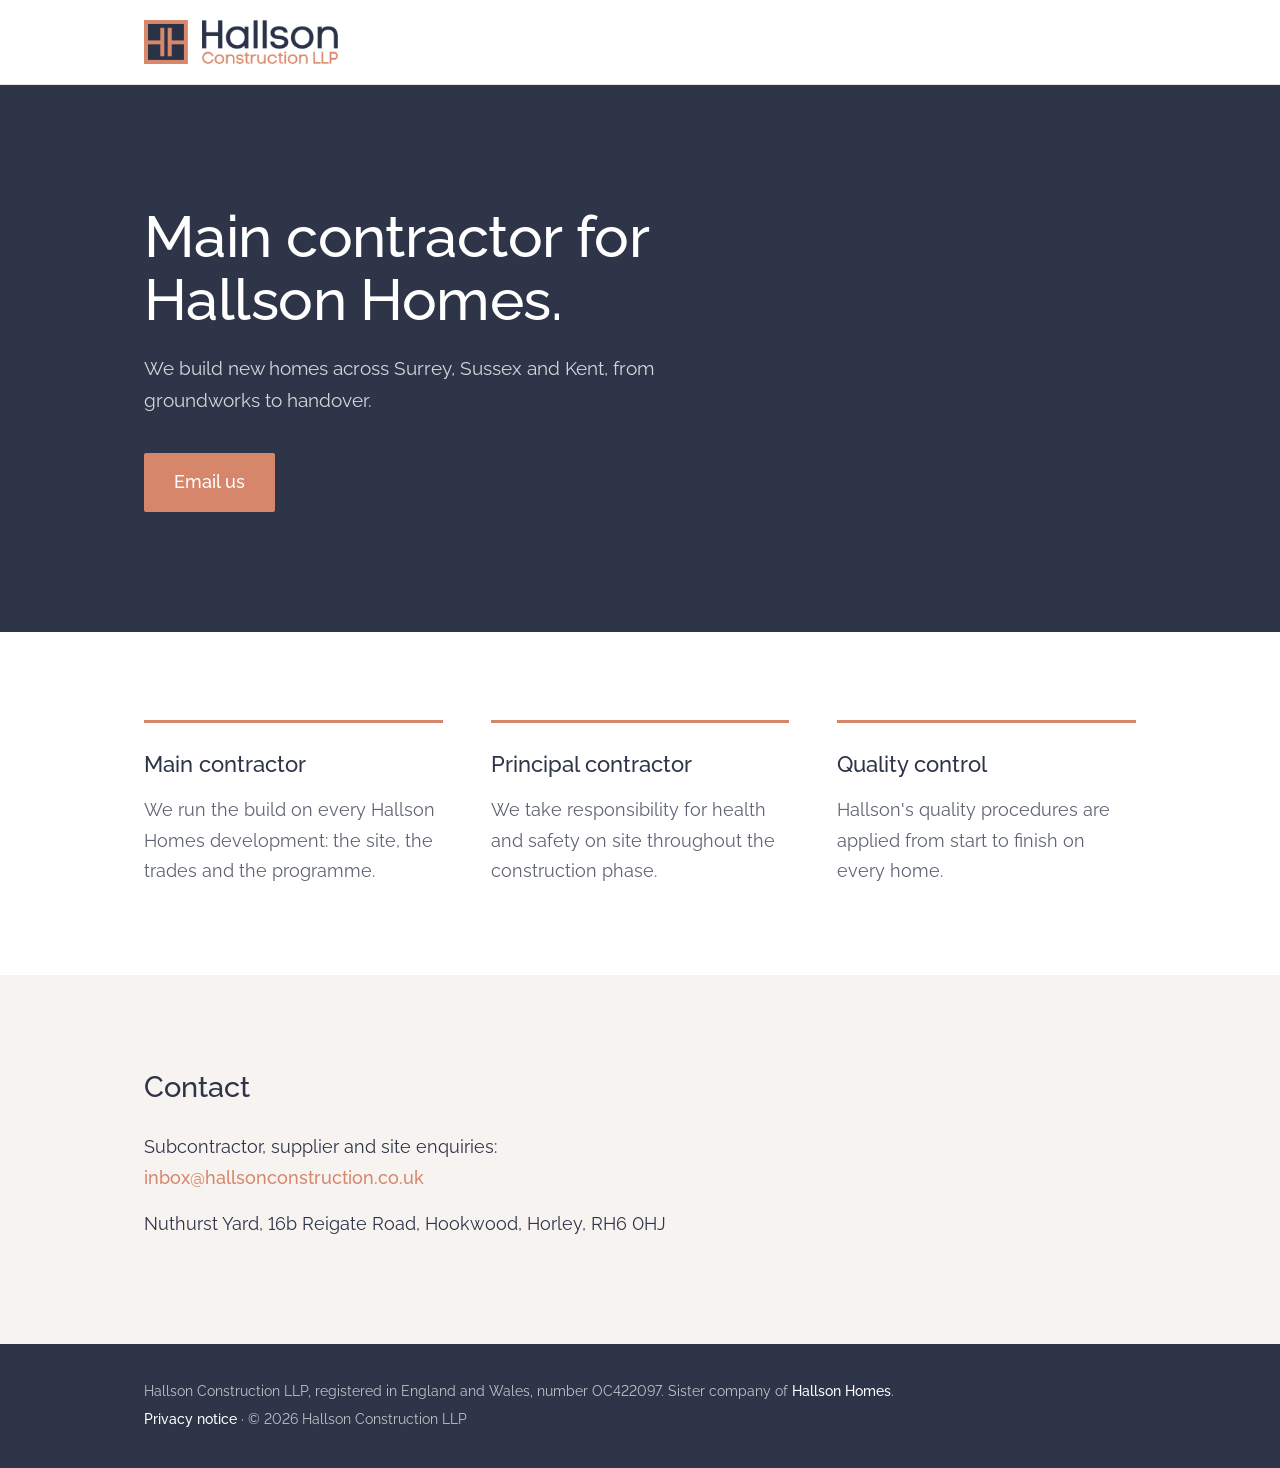
<file: index.html>
<!doctype html>
<html lang="en-GB">
<head>
<meta charset="utf-8">
<meta name="viewport" content="width=device-width, initial-scale=1">
<title>Hallson Construction LLP · Main contractor for Hallson Homes</title>
<meta name="description" content="Hallson Construction LLP is the main contractor for Hallson Homes, building new homes in Surrey, Sussex and Kent.">
<link rel="icon" type="image/png" href="favicon.png">
<link rel="apple-touch-icon" href="apple-touch-icon.png">
<meta property="og:title" content="Hallson Construction LLP">
<meta property="og:description" content="Main contractor for Hallson Homes, building new homes in Surrey, Sussex and Kent.">
<meta property="og:image" content="https://hallsonconstruction.co.uk/logo.png">
<link rel="preconnect" href="https://fonts.googleapis.com">
<link rel="preconnect" href="https://fonts.gstatic.com" crossorigin>
<link href="https://fonts.googleapis.com/css2?family=Raleway:wght@300;400;500;600&display=swap" rel="stylesheet">
<link rel="stylesheet" href="style.css?v=8">
<script type="application/ld+json">
{"@context":"https://schema.org","@type":"GeneralContractor","name":"Hallson Construction LLP","url":"https://hallsonconstruction.co.uk","logo":"https://hallsonconstruction.co.uk/logo.png","email":"inbox@hallsonconstruction.co.uk","address":{"@type":"PostalAddress","streetAddress":"Nuthurst Yard, 16b Reigate Road, Hookwood","addressLocality":"Horley","postalCode":"RH6 0HJ","addressCountry":"GB"},"areaServed":["Surrey","Sussex","Kent"]}
</script>
</head>
<body>
<header class="top">
  <div class="wrap row">
    <a href="./" class="brand"><img src="mark.png" alt="" width="44" height="44"><img src="wordmark.png" alt="Hallson Construction LLP" width="136" height="44"></a>
  </div>
</header>

<section class="hero">
  <div class="wrap">
    <h1>Main contractor for<br>Hallson Homes.</h1>
    <p>We build new homes across Surrey, Sussex and Kent, from groundworks to handover.</p>
    <a class="btn" href="mailto:inbox@hallsonconstruction.co.uk">Email us</a>
  </div>
</section>

<section class="band">
  <div class="wrap">
    <div class="three">
      <div><h2>Main contractor</h2><p>We run the build on every Hallson Homes development: the site, the trades and the programme.</p></div>
      <div><h2>Principal contractor</h2><p>We take responsibility for health and safety on site throughout the construction phase.</p></div>
      <div><h2>Quality control</h2><p>Hallson's quality procedures are applied from start to finish on every home.</p></div>
    </div>
  </div>
</section>

<section id="contact" class="band alt">
  <div class="wrap">
    <h2>Contact</h2>
    <p>Subcontractor, supplier and site enquiries:<br><a href="mailto:inbox@hallsonconstruction.co.uk">inbox@hallsonconstruction.co.uk</a></p>
    <p>Nuthurst Yard, 16b Reigate Road, Hookwood, Horley, RH6 0HJ</p>
  </div>
</section>

<footer>
  <div class="wrap">
    <p>Hallson Construction LLP, registered in England and Wales, number OC422097. Sister company of <a href="https://www.hallsonhomes.co.uk">Hallson Homes</a>.</p>
    <p><a href="privacy.html">Privacy notice</a> · © <span id="y">2026</span> Hallson Construction LLP</p>
  </div>
</footer>
<script>document.getElementById('y').textContent=new Date().getFullYear()</script>
</body>
</html>
</file>
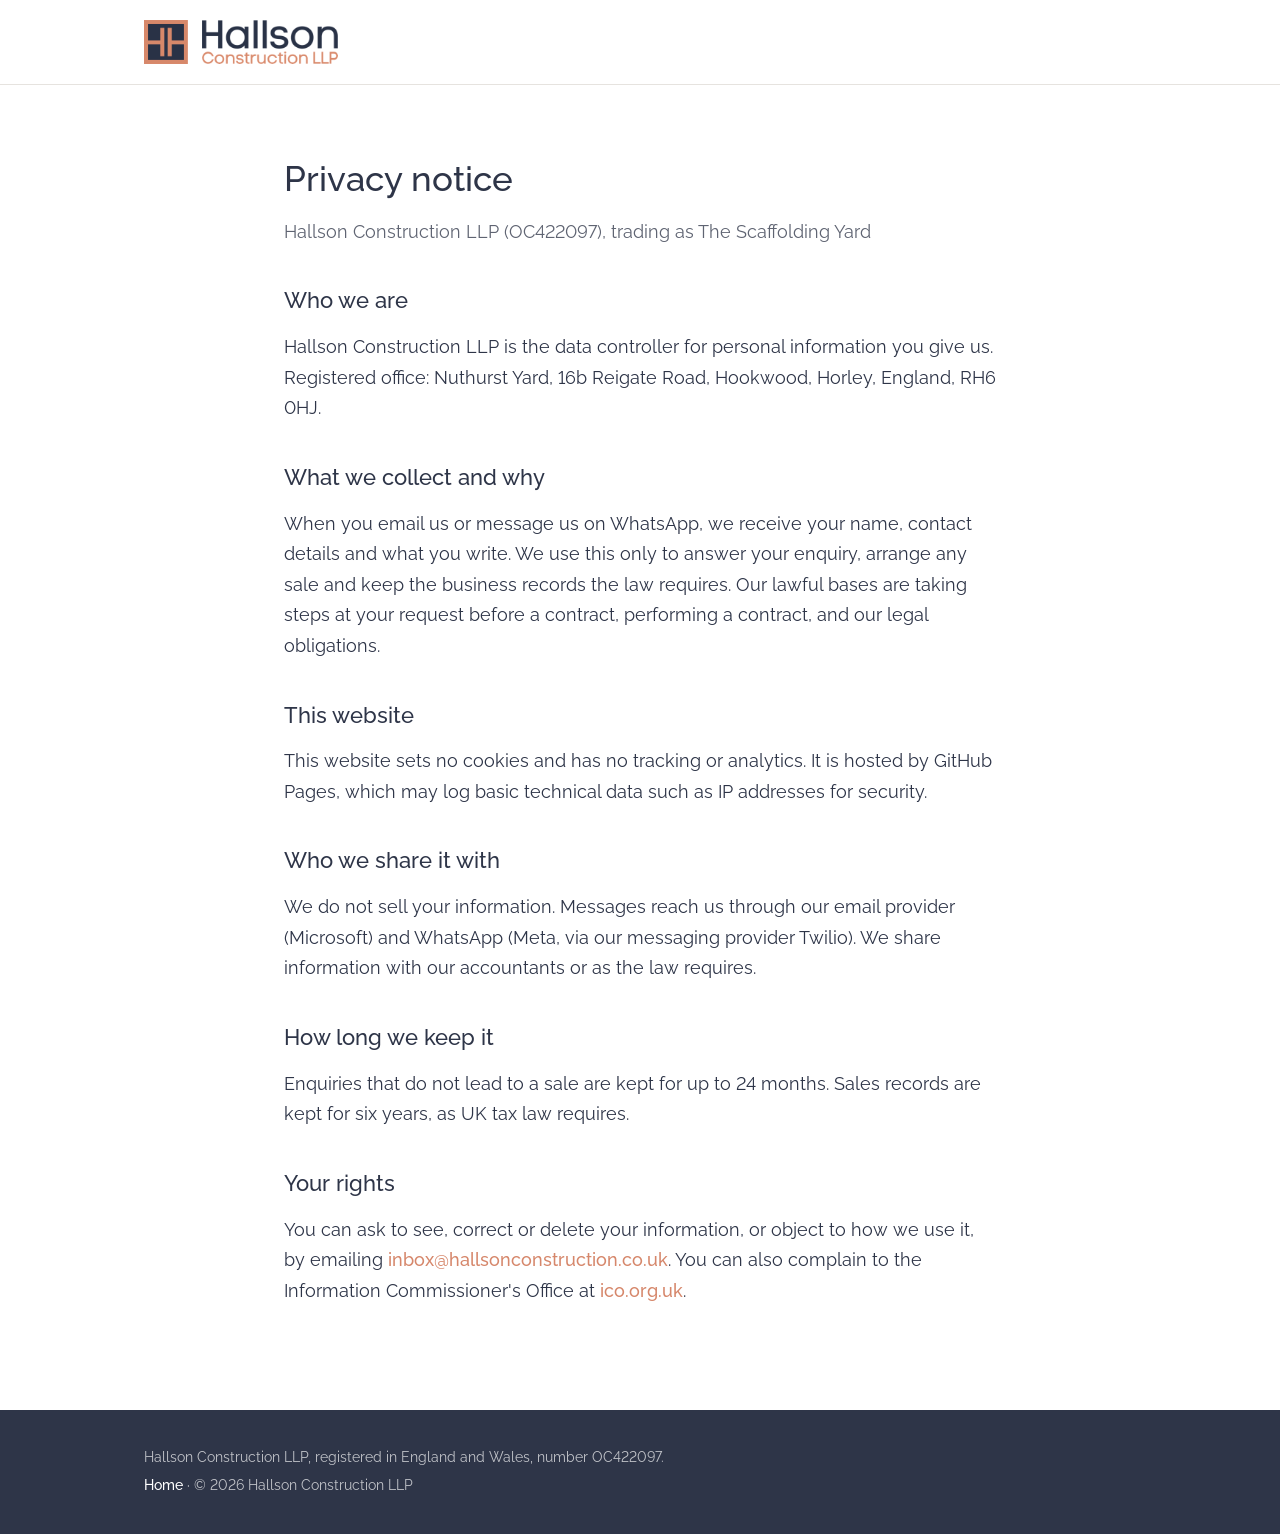
<file: privacy.html>
<!doctype html>
<html lang="en-GB">
<head>
<meta charset="utf-8">
<meta name="viewport" content="width=device-width, initial-scale=1">
<title>Privacy notice · Hallson Construction LLP</title>
<link rel="preconnect" href="https://fonts.googleapis.com">
<link rel="preconnect" href="https://fonts.gstatic.com" crossorigin>
<link href="https://fonts.googleapis.com/css2?family=Raleway:wght@300;400;500;600&display=swap" rel="stylesheet">
<link rel="stylesheet" href="style.css?v=8">
<link rel="icon" type="image/png" href="favicon.png">
<link rel="apple-touch-icon" href="apple-touch-icon.png">
</head>
<body>
<header class="top">
  <div class="wrap row">
    <a href="index.html" class="brand"><img src="mark.png" alt="" width="44" height="44"><img src="wordmark.png" alt="Hallson Construction LLP" width="136" height="44"></a>
  </div>
</header>
<main class="wrap page">
<h1>Privacy notice</h1>
<p class="lead">Hallson Construction LLP (OC422097), trading as The Scaffolding Yard</p>

<h2>Who we are</h2>
<p>Hallson Construction LLP is the data controller for personal information you give us. Registered office: Nuthurst Yard, 16b Reigate Road, Hookwood, Horley, England, RH6 0HJ.</p>

<h2>What we collect and why</h2>
<p>When you email us or message us on WhatsApp, we receive your name, contact details and what you write. We use this only to answer your enquiry, arrange any sale and keep the business records the law requires. Our lawful bases are taking steps at your request before a contract, performing a contract, and our legal obligations.</p>

<h2>This website</h2>
<p>This website sets no cookies and has no tracking or analytics. It is hosted by GitHub Pages, which may log basic technical data such as IP addresses for security.</p>

<h2>Who we share it with</h2>
<p>We do not sell your information. Messages reach us through our email provider (Microsoft) and WhatsApp (Meta, via our messaging provider Twilio). We share information with our accountants or as the law requires.</p>

<h2>How long we keep it</h2>
<p>Enquiries that do not lead to a sale are kept for up to 24 months. Sales records are kept for six years, as UK tax law requires.</p>

<h2>Your rights</h2>
<p>You can ask to see, correct or delete your information, or object to how we use it, by emailing <a href="mailto:inbox@hallsonconstruction.co.uk">inbox@hallsonconstruction.co.uk</a>. You can also complain to the Information Commissioner's Office at <a href="https://ico.org.uk">ico.org.uk</a>.</p>

</main>
<footer>
  <div class="wrap">
    <p>Hallson Construction LLP, registered in England and Wales, number OC422097.</p>
    <p><a href="index.html">Home</a> · © 2026 Hallson Construction LLP</p>
  </div>
</footer>
</body>
</html>
</file>
<file: style.css>
:root{--navy:#2E3548;--terra:#D6876B;--muted:#5f6472;--line:#e6e3df;--alt:#f6f3f0}
*{box-sizing:border-box}
body{margin:0;background:#fff;color:var(--navy);font:400 18px/1.7 Raleway,system-ui,-apple-system,"Segoe UI",sans-serif;-webkit-font-smoothing:antialiased;font-variant-numeric:lining-nums}
img{display:block;max-width:100%;height:auto}
a{color:var(--terra);text-decoration:none;font-weight:500}
a:hover{text-decoration:underline}
p{margin:0 0 16px}
.wrap{max-width:1040px;margin:0 auto;padding:0 24px}
.row{display:flex;align-items:center;justify-content:space-between}
/* header */
.top{border-bottom:1px solid var(--line);background:#fff}
.top .row{height:84px}
.brand{display:flex;align-items:center;gap:14px}
.brand img{height:44px;width:auto}
/* hero */
.hero{background:var(--navy);color:#fff;padding:120px 0}
.hero h1{font-weight:500;font-size:clamp(2.2rem,5vw,3.6rem);line-height:1.1;margin:0 0 20px;letter-spacing:-.01em}
.hero p{font-size:1.2rem;color:rgba(255,255,255,.8);max-width:560px;margin-bottom:36px}
.btn{display:inline-block;background:var(--terra);color:#fff;padding:14px 30px;border-radius:2px;font-weight:500}
.btn:hover{text-decoration:none;opacity:.92}
/* sections */
.band{padding:88px 0}
.band.alt{background:var(--alt)}
h2{font-weight:500;font-size:1.35rem;margin:0 0 12px}
.band.alt h2{font-size:1.8rem;margin-bottom:20px}
.three{display:grid;grid-template-columns:repeat(3,1fr);gap:48px}
.three>div{border-top:3px solid var(--terra);padding-top:24px}
.three p{color:var(--muted);margin:0}
/* footer */
footer{background:var(--navy);color:rgba(255,255,255,.7);font-size:.88rem;padding:32px 0}
footer a{color:#fff}
footer p{margin:4px 0}
/* privacy page */
.page{padding:64px 24px 88px;max-width:760px}
.page h1{font-weight:500;font-size:2.2rem;margin:0 0 8px}
.page h2{margin-top:36px}
.page .lead{color:var(--muted)}
@media (max-width:760px){
  .top .row{height:72px}
  .brand img{height:38px}
  .hero{padding:72px 0}
  .band{padding:60px 0}
  .three{grid-template-columns:1fr;gap:36px}
  .page{padding-top:40px}
}
</file>
